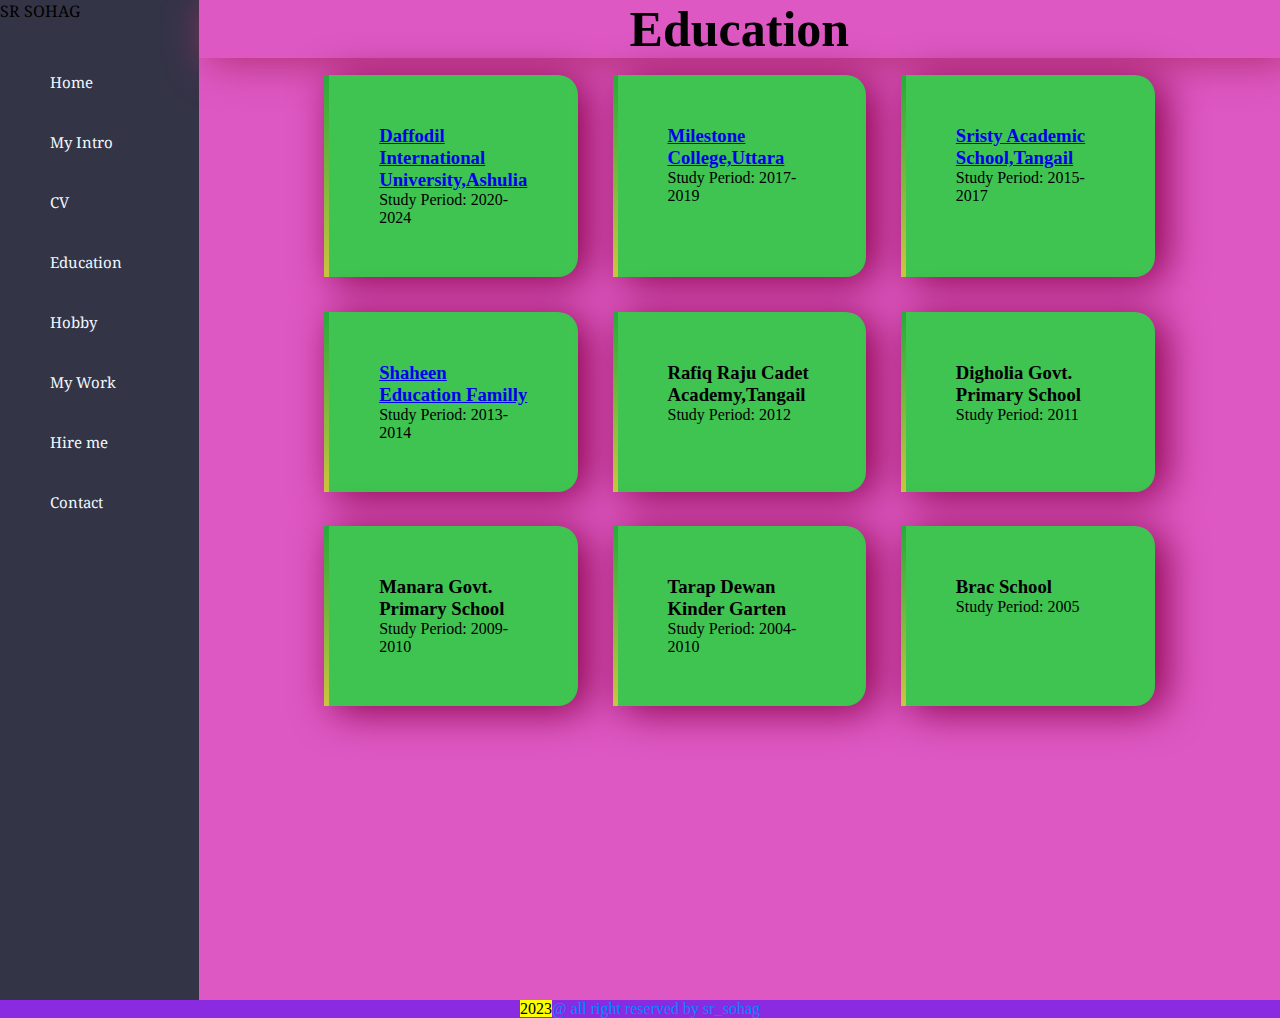
<file: eduaction.html>
<!DOCTYPE html>
<html lang="en">
    <head>
        <meta charset="UTF-8">
        <meta http-equiv="X-UA-Compatible" content="IE=edge">
        <meta name="viewport" content="width=device-width, initial-scale=1.0">
        <title>Education</title>
        <link rel="stylesheet" href="style.css">
    </head>
    <body>

        <div class="container">

            <div class="slidebar">
                SR SOHAG
                <nav>
                    <ul>
                        <li><a href="index.html">Home</a></li>
                        <li><a href="about me.html">My Intro</a></li>
                        <li><a href="cv.html">CV</a></li>
                        <li><a href="education.html">Education</a></li>
                        <li><a href="hobby.html">Hobby</a></li>
                        <li><a href="work.html">My Work</a></li>
                        <li><a href="hire.html">Hire me</a></li>
                        <li><a href="contact.html">Contact</a></li>
                    </ul>
                </nav>
            </div>

            <div class="main">
                <section>
                    <div class="specialize-head">
                        <h2>Education</h2>
                
                    </div>

                    <div class="parent">
                        <div class="child">
                            <h3><a href="https://daffodilvarsity.edu.bd/" target="_blank">Daffodil
                                    International University,Ashulia</a></h3>
                            <p>Study Period: 2020-2024</p>
                        </div>
                        <div class="child">
                            <h3><a href="https://www.milestonecollege.com/" target="_blank">Milestone
                                    College,Uttara</a></h3>
                            <p>Study Period: 2017-2019</p>
                        </div>
                        <div class="child">
                            <h3><a href="https://academic.sristy.edu.bd/" target="_blank">Sristy
                                    Academic School,Tangail </a> </h3>
                            <p>Study Period: 2015-2017</p>
                        </div>
                    </div>

                </section>

                <section>

                    <div class="parent">
                        <div class="child">
                            <h3><a href="https://shaheen.edu.bd/"target="_blank">Shaheen Education Familly</a></h3>
                            <p>Study Period: 2013-2014</p>
                        </div>
                        <div class="child">
                            <h3>Rafiq Raju Cadet Academy,Tangail</h3>
                            <p>Study Period: 2012</p>
                        </div>
                        <div class="child">
                            <h3>Digholia Govt. Primary School</h3>
                            <p>Study Period: 2011</p>
                        </div>
                    </div>

                </section>
                <section>

                    <div class="parent">
                        <div class="child">
                            <h3>Manara Govt. Primary School</h3>
                            <p>Study Period: 2009-2010</p>
                        </div>
                        <div class="child">
                            <h3>Tarap Dewan Kinder Garten</h3>
                            <p>Study Period: 2004-2010</p>
                        </div>
                        <div class="child">
                            <h3>Brac School</h3>
                            <p>Study Period: 2005</p>
                        </div>
                    </div>

                </section>

            </div>

        </div>
        <footer class="footer">
            <p><mark>2023</mark>@ all right reserved by sr_sohag</p>
        </footer>

    </body>
</html>
</file>
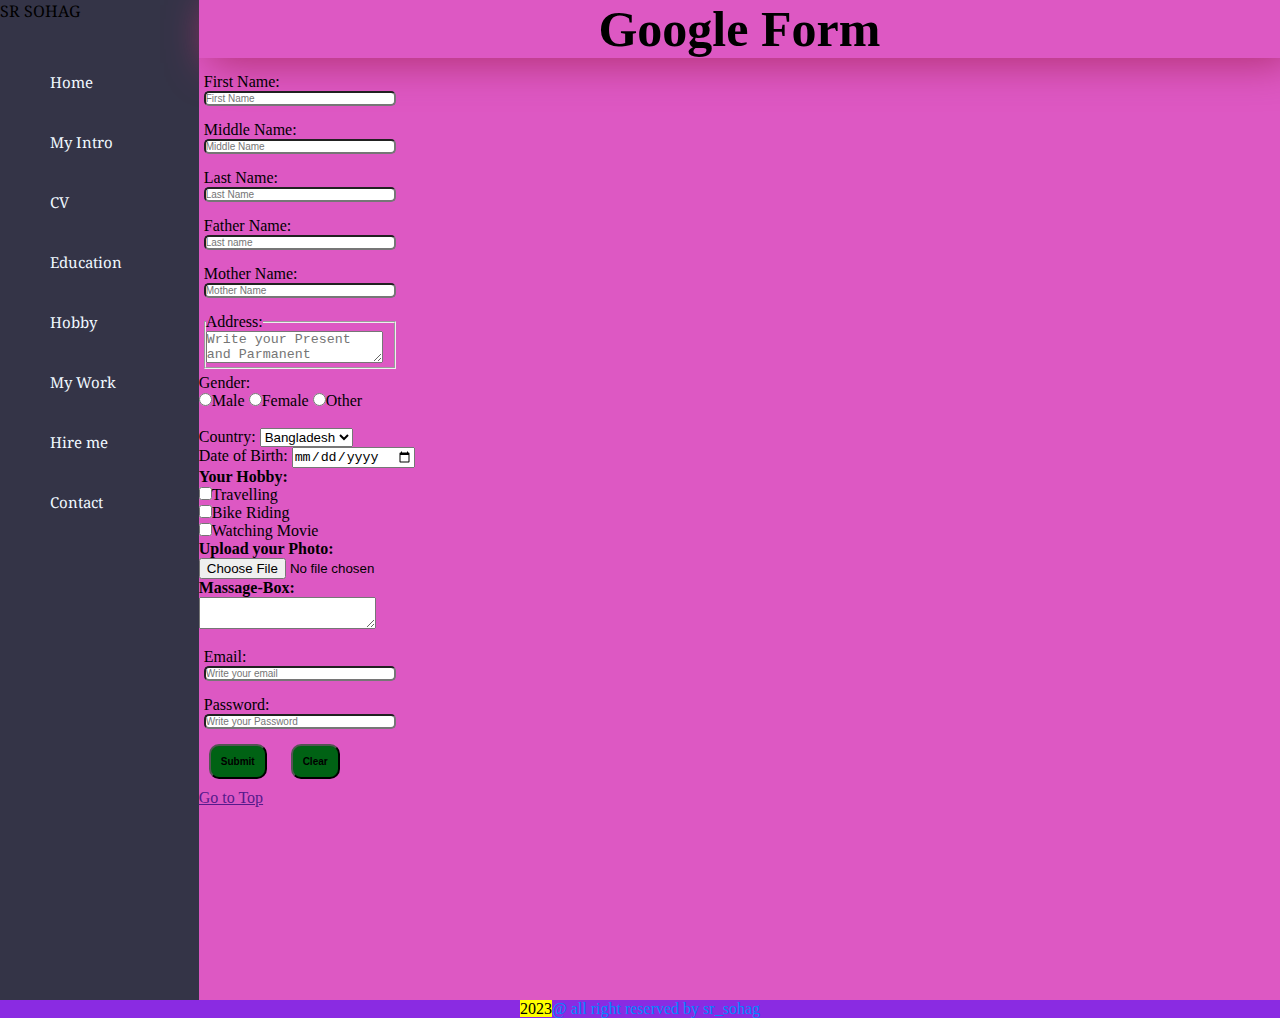
<file: hire.html>
<!DOCTYPE html>
<html lang="en">
    <head>
        <meta charset="UTF-8">
        <meta http-equiv="X-UA-Compatible" content="IE=edge">
        <meta name="viewport" content="width=device-width, initial-scale=1.0">
        <title>Hire Me</title>
        <link rel="stylesheet" href="style.css">
    </head>
    <body>
        <div class="container">

            <div class="slidebar">
                SR SOHAG
                <nav>
                    <ul>
                        <li><a href="index.html">Home</a></li>
                        <li><a href="about me.html">My Intro</a></li>
                        <li><a href="cv.html">CV</a></li>
                        <li><a href="education.html">Education</a></li>
                        <li><a href="hobby.html">Hobby</a></li>
                        <li><a href="work.html">My Work</a></li>
                        <li><a href="hire.html">Hire me</a></li>
                        <li><a href="contact.html">Contact</a></li>
                    </ul>
                </nav>
            </div>

            <div class="main">

                <div class="hireform">

                    <form name="form" onsubmit="return validation();">
                        
                            <h2>Google Form</h2>
                        
                        <div>
                            <label for="First Name">First Name:</label>
                            <input type="text" name="Fname" id="Fname"
                                placeholder="First Name">
                        </div>
                        <div>
                            <label for="Middle name">Middle Name:</label>
                            <input type="text" name="Mname"
                                placeholder="Middle Name">
                        </div>
                        <div>
                            <label for="Last name">Last Name:</label>
                            <input type="text" name="Lname"
                                placeholder="Last Name">
                        </div>
                        <div>
                            <label for="Father name">Father Name:</label>
                            <input type="text" name="fathername"
                                placeholder="Last name">
                        </div>
                        <div>
                            <label for="Last name">Mother Name:</label>
                            <input type="text" name="mothername"
                                placeholder="Mother Name">
                        </div>
                        <div>
                            <fieldset>
                                <legend>Address:</legend>
                                <p>
                                    <textarea name="address"
                                        placeholder="Write your Present and Parmanent Adderss:"></textarea>
                                </p>
                            </fieldset>

                        </div>

                        <p>Gender:
                        </p>
                        <p>
                            <input type="radio" name="gender" id="Male">Male
                            <input type="radio" name="gender" id="Female">Female
                            <input type="radio" name="gender" id="Other">Other
                            </p required><br>
                            <p>
                                <label for="Nationality">Country:</label>
                                <select Nationality id>
                                    <option value="1">Bangladesh</option>
                                    <option value="2">Pakistan</option>
                                    <option value="3"></option>
                                </select>
                            </p>
                            <p>
                                <label for="Date of Birth">Date of Birth:</label>
                                <input type="date" name="Date of Birth">
                            </p>

                            <p><level><b>Your Hobby:</b></level><br>
                                <input type="checkbox">Travelling
                                <br>
                                <input type="checkbox">Bike Riding
                                <br>
                                <input type="checkbox">Watching Movie
                            </p>

                            <p>
                                <label for="Photo"><b>Upload your Photo:</b></label><br>
                                <input type="file" name="Photo"
                                    placeholder="Choose your Photo">
                                <!--REQIRED-->
                            </p>
                            <p>
                                <label for="Massage:"><b>Massage-Box:</b></label><br>
                                <textarea></textarea>
                            </p>

                            <div>
                                Email: <input type="email" name="email"
                                    placeholder="Write your email">
                            </div>
                            <div>
                                Password:<input type="password" name="Password"
                                    placeholder="Write your Password">
                            </div>
                            <divb class="cbutton">
                                <button>Submit</button>
                                <button>Clear</button>

                            </divb>

                        </form>

                        <p><a href #id:header>Go to Top</a></p>

                    </div>

                </div>
            </div>
            <footer class="footer">
                <p><mark>2023</mark>@ all right reserved by sr_sohag</p>
            </footer>

        </body>
    </html>
</file>
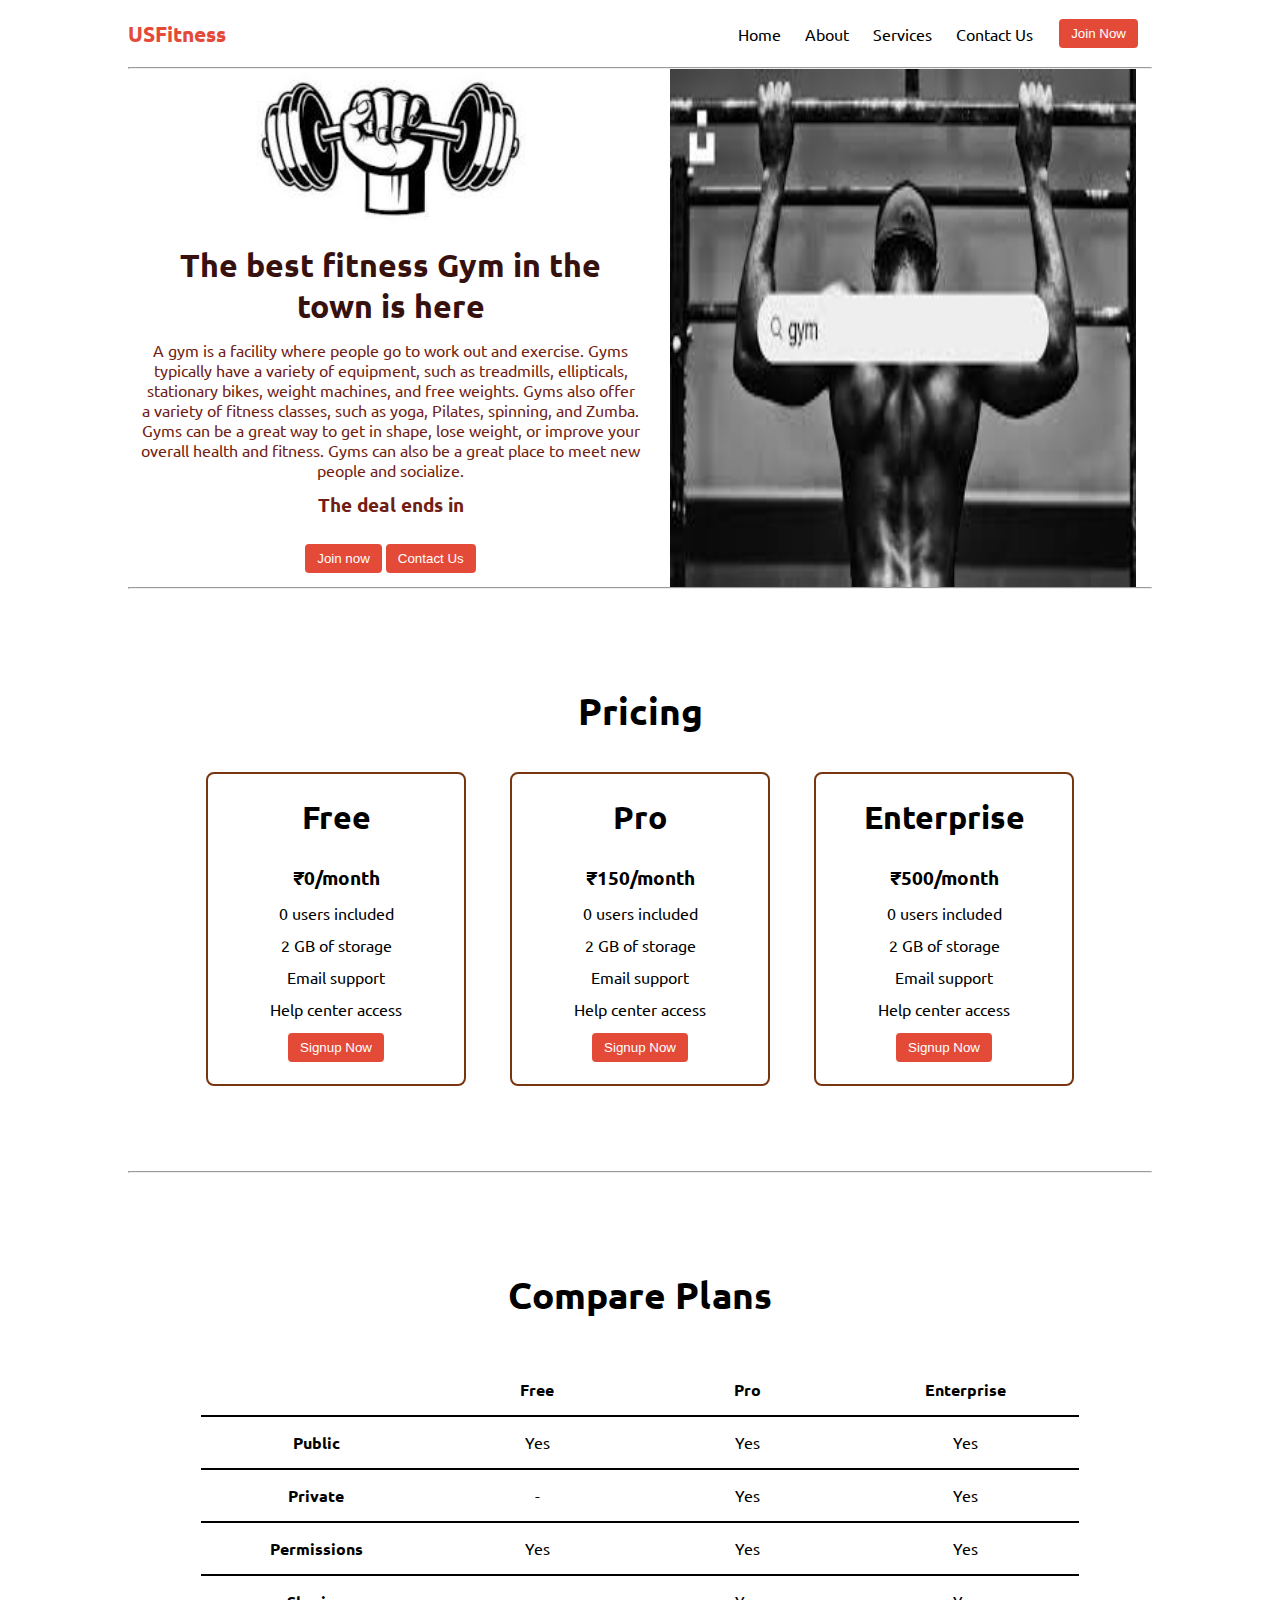
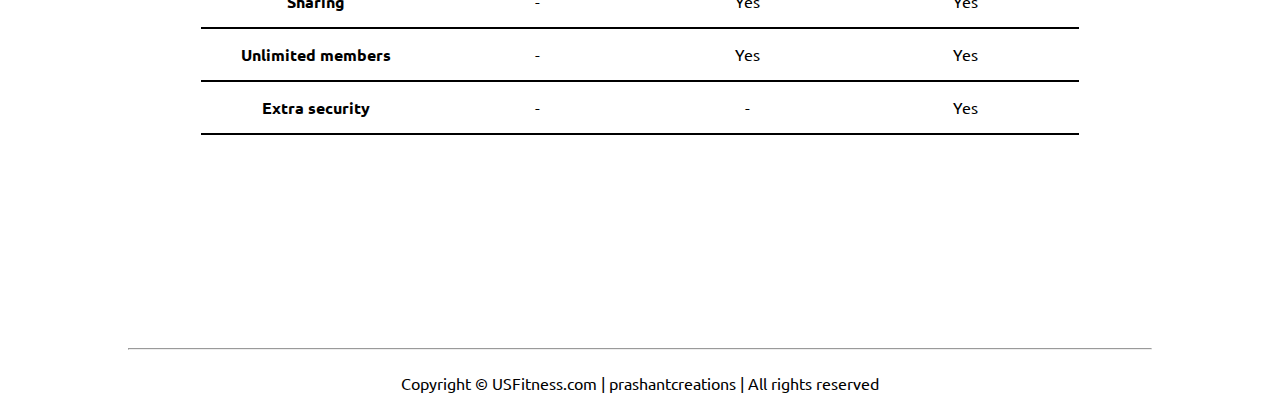
<file: techno1.html>
<!DOCTYPE html>
<html lang="en">

<head>
    <meta charset="UTF-8">
    <meta http-equiv="X-UA-Compatible" content="IE=edge">
    <meta name="viewport" content="width=device-width, initial-scale=1.0">
    <title>US</title>
    <link rel="stylesheet" href="techno1.css">
    <script src="techno1.js"></script>
    <link rel="stylesheet" href="techno11.css">
</head>

<body class='overflow-x-hidden'>
    <div class="container mx-auto">
        <header>
            <nav class="flex justify-between">
                <div class="logo font-bold flex items-center text-blue">USFitness</div>
                <ul class="navbar flex items-center">
                    <li>Home</li>
                    <li>About</li>
                    <li>Services</li>
                    <li>Contact Us</li>
                    <li><button class="btn">Join Now</button></li>
                </ul>
            </nav>
            <hr>
        </header>
        <main class="min-h-screen">
            <section class="section1">
                <div class="flex">
                    <div class="topleft flex flex-col justify-center px-2">
                        <div class=" text-center">
                            <img class="dumbellimg" src="dumbell.jpeg" alt="">
                        </div>
                        <h1 class="my-1 text-center">The best fitness Gym in the town is here</h1>
                        <p class=" text-center">
                            A gym is a facility where people go to work out and exercise. Gyms typically have a variety of equipment, such as treadmills, ellipticals, stationary bikes, weight machines, and free weights. Gyms also offer a variety of fitness classes, such as yoga, Pilates, spinning, and Zumba.
                            
                            Gyms can be a great way to get in shape, lose weight, or improve your overall health and fitness. Gyms can also be a great place to meet new people and socialize.</p>
                            
                            <p class="deal text-center">The deal ends in <span id="demo"></span></p>
                            <div class="buttons">
                                <button class="btn">Join now</button>
                                <button class="btn">Contact Us</button>
                            </div>
                    </div>
                    <div class="topright flex justify-center">
                        <img class="gymimg" src="gym.jpeg" alt="">
                    </div>
                </div>
            </section>
            <hr>
            <section class="section2">
                <h1 class="text-center my-2">Pricing</h1>
                <p class="my-2"></p>
                <div class="boxes flex justify-center">
                    <div class="box">
                        <h2>Free</h2>
                        <ul>
                            <li class="highlighted">₹0/month</li>
                            <li>0 users included</li>
                            <li>2 GB of storage</li>
                            <li>Email support</li>
                            <li>Help center access</li>
                            <li><button class="btn">Signup Now</button></li>
                        </ul>
                    </div>
                    <div class="box">
                        <h2>Pro</h2>
                        <ul>
                            <li class="highlighted">₹150/month</li>
                            <li>0 users included</li>
                            <li>2 GB of storage</li>
                            <li>Email support</li>
                            <li>Help center access</li>
                            <li><button class="btn">Signup Now</button></li>
                        </ul>
                    </div>
                    <div class="box">
                        <h2>Enterprise</h2>
                        <ul>
                            <li class="highlighted">₹500/month</li>
                            <li>0 users included</li>
                            <li>2 GB of storage</li>
                            <li>Email support</li>
                            <li>Help center access</li>
                            <li><button class="btn">Signup Now</button></li>
                        </ul>
                    </div>

                </div>
            </section>
            <hr>
            <section class="section3">
                <h1 class="text-center my-2">Compare Plans</h1>
                <div class="container plantable">
                    <table class="table text-center">
                      <thead>
                        <tr>
                          <th></th><th>Free</th>
                          <th>Pro</th>
                          <th>Enterprise</th>
                        </tr>
                      </thead>
                      <tbody>
                        <tr>
                          <th scope="row" class="text-start">Public</th>
                          <td>Yes</svg></td>
                          <td>Yes</svg></td>
                          <td>Yes</svg></td>
                        </tr>
                        <tr>
                          <th scope="row" class="text-start">Private</th>
                          <td>-</td>
                          <td>Yes</svg></td>
                          <td>Yes</svg></td>
                        </tr>
                      </tbody>
              
                      <tbody>
                        <tr>
                          <th scope="row" class="text-start">Permissions</th>
                          <td>Yes</svg></td>
                          <td>Yes</svg></td>
                          <td>Yes</svg></td>
                        </tr>
                        <tr>
                          <th scope="row" class="text-start">Sharing</th>
                          <td>-</td>
                          <td>Yes</svg></td>
                          <td>Yes</svg></td>
                        </tr>
                        <tr>
                          <th scope="row" class="text-start">Unlimited members</th>
                          <td>-</td>
                          <td>Yes</svg></td>
                          <td>Yes</svg></td>
                        </tr>
                        <tr>
                          <th scope="row" class="text-start">Extra security</th>
                          <td>-</td>
                          <td>-</td>
                          <td>Yes</svg></td>
                        </tr>
                      </tbody>
                    </table>
            </section>
            <hr>
        </main>
        <footer>
            Copyright &copy; USFitness.com |  prashantcreations  | All rights reserved
        </footer>

    </div>
</body>

</html>
</file>
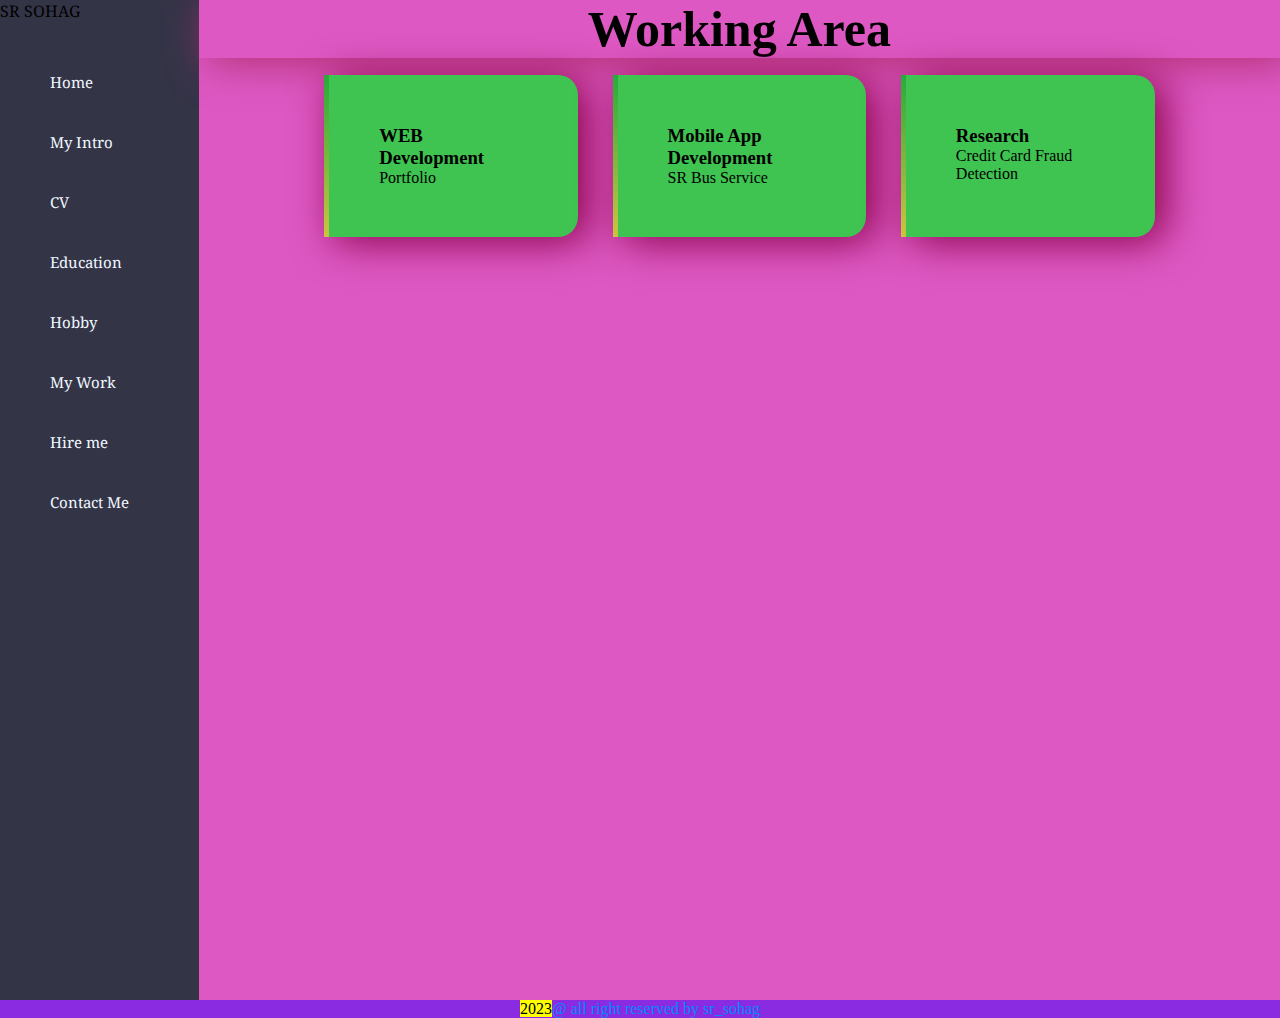
<file: work.html>
<!DOCTYPE html>
<html lang="en">
    <head>
        <meta charset="UTF-8">
        <meta http-equiv="X-UA-Compatible" content="IE=edge">
        <meta name="viewport" content="width=device-width, initial-scale=1.0">
        <title>My Work</title>
        <link rel="stylesheet" href="style.css">
    </head>
    <body>
        <div class="container">

            <div class="slidebar">
                SR SOHAG
                <nav>
                    <ul>
                        <li><a href="index.html">Home</a></li>
                        <li><a href="about me.html">My Intro</a></li>
                        <li><a href="cv.html">CV</a></li>
                        <li><a href="education.html">Education</a></li>
                        <li><a href="hobby.html">Hobby</a></li>
                        <li><a href="work.html">My Work</a></li>
                        <li><a href="hire.html">Hire me</a></li>
                        <li><a href="contact.html">Contact Me</a></li>
                    </ul>
                </nav>
            </div>

            <div class="main">
                <h2>Working Area</h2>

                <section>

                    <div class="parent">
                        <div class="child">
                            <h3>WEB Development</h3>
                            <p>Portfolio</p>
                        </div>
                        <div class="child">
                            <h3>Mobile App Development</h3>
                            <p> SR Bus Service</p>
                        </div>
                        <div class="child">
                            <h3>Research</h3>
                            <p>Credit Card Fraud Detection</p>
                        </div>
                    </div>

                </section>

            </div>
        </div>
        <footer class="footer">
            <p><mark>2023</mark>@ all right reserved by sr_sohag</p>
        </footer>

    </body>
</html>
</file>
<file: style.css>
@import url('https://fonts.googleapis.com/css2?family=Noto+Serif&display=swap');

*{
margin: 0;
padding: 0;
}

.slidebar{
    background-color: rgb(52, 52, 71);
    width: 200px;
    height: 1000px;
    font-family: 'Noto Serif', serif;
}
.slidebar nav{
    color: rgb(23, 210, 63);
    padding: 30px;
}

.slidebar nav li{
     list-style: none;
     font-size: 15px;
     padding: 20px;
}

.slidebar nav li a{
    text-decoration: none;
    color: aliceblue;
    
}
.slidebar nav li a:hover{
    background-color: aliceblue;
    color: rgb(32, 96, 153);
    
}

.main{
    background-color: rgb(221, 88, 195);
    color: rgb(0, 0, 0);
    width: 85vw;
    height: 1000px;
   
}
.container{
    display: flex;
}

.infoContainer{
    background-color: rgb(178, 126, 178);
    height: 50vh;
    width: 75vw;
    margin: 50px auto;
    display: flex;
    justify-content: flex-end;
    flex-direction: row;
    padding-left: 10px;
    padding-top: 10px;
    
     
}

.divinfo{
    display: flex;
    justify-content: center;
    flex-direction: column;
}

.hello{
    font-size: 50px;
}
.name{
    font-size: 30px;
    font-family: 'Noto Serif', serif;
    font-weight: bold;
}
.about{
    font-size: 20px;
}
.moreabout{
    margin-top: 15px;
}
.buttons button{
    margin: 10px;
    background-color: rgb(111, 233, 255);
    color: rgb(0, 0, 0);
    font-size: 15px;
    font-weight: bold;
    padding: 10px;
    border-radius: 20px;
    cursor: pointer;
    
}
.buttons button a{
    text-decoration: none;
}
.buttons button:hover{
    color: rgb(111, 233, 255);
    background-color: rgb(0, 0, 0);

}

.divpic img{
    height: 50vh;
    align-items: right;
}

<!--CV-->

.details[open] summary {
    background-color: blueviolet;
}
.cinfo{
    margin: 15px;
    padding-left: 20px;
}


<!--hire-->


.hireform{
    font-family: 'Courier New', Courier, monospace;
    
}
.hireform diva h3{
    text-align: center;
    font-weight: bold;
    font-size: 30px;
    color: black;
}

.cbutton button{
    margin: 10px;
    background-color: rgb(0, 98, 20);
    color: rgb(0, 0, 0);
    font-size: 10px;
    font-weight: bold;
    padding: 10px;
    border-radius: 10px;
    cursor: pointer;
    
}
.cbutton button a{
    text-decoration: none;
    flex-direction: row;
}
.cbutton button:hover{
    color: rgb(0, 98, 20);
    background-color: rgb(0, 0, 0);

}

.hireform form div{
    display: flex;
    flex-direction: column;
    
    padding-top: 10px;
    margin: 5px;
    width: 15vw;
}
.hireform form div input{
    border-radius: 5px;
    font-size: 10px;

}

<!--Education-->

.specialize-head{ 
    text-align: center; 
    padding: 0 20% ; 
} 
 
.parent{ 
    display: flex; 
    padding: 0 10%; 
} 
 
.child{ 
    box-shadow: 10px 5px 40px rgb(138, 2, 73); 
    margin: 2%; 
    padding: 50px; 
    border-radius: 0 20px  20px 0 ; 
    border-left: 5px solid; 
    border-image: linear-gradient(rgb(38, 171, 60),rgb(204, 195, 63)) 0 100%; 
    width: 30%; 
    background-color: rgb(63, 195, 81);
}

<!--Hobby-->


.sub1{
    
    height: 200px;
    width: 100%;
    border: 2px solid black;
}

.ginfo{
    text-align: center;
   margin-top: 100px;
   margin-left: 150px;
   margin-right: 250px;
   font-size: 20px;
   position: absolute;
    
   
}
.ginfo1{
    text-align: center;
   margin-top: 150px;
   margin-left: 50px;
   font-size: 20px;
   position: absolute;
   

}

.gimage img{
    margin-left: 500px;
    position: relative;
    width:550px;
    border-radius: 10%;
    box-shadow: 10px 5px 40px rgb(0, 0, 0);
    padding: 5px;
    

}



.sub2{
    height: 200px;
    width: 100%;
    
    
}

.dinfo{
    text-align: center;
   margin-top: 100px;
   margin-left: 150px;
   margin-right: 250px;
   font-size: 20px;
   position: absolute;
    
   
}
.dinfo1{
    text-align: center;
   margin-top: 150px;
   margin-left: 50px;
   font-size: 20px;
   position: absolute;
   

}

.dimage img{
    margin-left: 500px;
    position: relative;
    width:550px;
    
    border-radius: 10%;
    box-shadow: 10px 5px 40px rgb(0, 0, 0);
    padding: 5px;
    

}









.main h2 {
    text-align: center;
    font-style: bold;
     font-size: 50px;
     color: rgb(0, 0, 0);
     box-shadow: 10px 5px 40px rgb(177, 48, 114); 
    

}

.footer{
    text-align: center;
    text-shadow: 5px;
    color: rgb(0, 136, 255);
    background-color: blueviolet;
}
</file>
<file: techno1.css>
@import url('https://fonts.googleapis.com/css2?family=Ubuntu:wght@300&display=swap');

*{
    margin: 0;
    padding: 0;
}

.container{
    max-width: 80vw;
    font-family: 'Ubuntu', sans-serif;
}

.navbar{
    display: flex;
    height: 67px;
}
.navbar li{
    list-style: none;
    margin: 0 12px;
}

.topleft{
    width: 50%;
}

.topright{ 
    width: 50%;
}

.section1{
   max-height: 100vh; 
   color: #711e15;
}

.section1 h1{
    color: #37110d;
    font-size: 2rem;
}

.logo{
    font-size: 1.3rem;
}

.dumbellimg{
    width: 289px;
}

.topright .gymimg{
    width: 466px;
}

.section2{
    padding: 73px;
}

.section2 h1{
    font-size: 2.3rem;
}

.section2 p{
    padding: 0 8vw;
    text-align: center;
}

.box{
    padding: 8px 0;
    margin: 12px 22px;
    min-width: 20vw;
    border: 2px solid rgb(120, 54, 16);
    border-radius: 8px;
    text-align: center;
}

.box h2{
    font-size: 2rem;
    padding: 15px 0;
}

.highlighted{
    font-size: 1.2rem;
    font-weight: bolder;
}

.box ul{
    list-style-type: none;
}

.box ul li{
   margin: 12px 2px;
}

.plantable{
    display: flex;
    justify-content: center;
    align-items: center;
}

.section3 table{
    width: 100%;
    margin-bottom: 140px;
    margin-top: 20px;
    border-collapse: collapse;
}

.section3 table th{ 
    width: 23vw; 
    border-bottom: 2px solid black;
    padding: 15px 0;
} 

.section3 table td{   
    border-bottom: 2px solid black; 
} 
 

.section3 h1{
    font-size: 2.3rem;
}

.section3{
    padding: 73px;
}

footer{
    padding: 23px;
    text-align: center;
}
.buttons{
    display: flex;
    justify-content: center;
    align-items: center;
    margin: 12px;
}

.deal{
    font-size: 1.2rem;
    font-weight: bolder;
    margin: 12px 0;
}
</file>
<file: techno11.css>
.min-h-screen{
    min-height: 100vh;
}

.bg-red{
    background-color: red;
}

.mx-auto{
    margin-left: auto;
    margin-right: auto;
}

.flex{
    display: flex;
}

.items-center{
    align-items: center;
}

.justify-between{
    justify-content: space-between;
}

.justify-center{
    justify-content: center;
}

.flex-col{
    flex-direction: column;
}

.font-bold{
    font-weight: bolder;
}

.my-1{
    margin-top: 13px;
    margin-bottom: 13px;
}

.my-2{
    margin-top: 26px;
    margin-bottom: 26px;
}

.px-2{
    padding-left: 13px;
    padding-right: 13px;
}

.text-blue{
    color: rgb(227 74 56);;
}

.btn{
    padding:7px 12px;
    border: 2px solid white;
    border-radius: 6px;
    cursor: pointer;
    color: white;
    background-color: rgb(227 74 56);;
}

.overflow-x-hidden{
    overflow-x: hidden;
}

.text-center{
    text-align: center;
}
</file>
